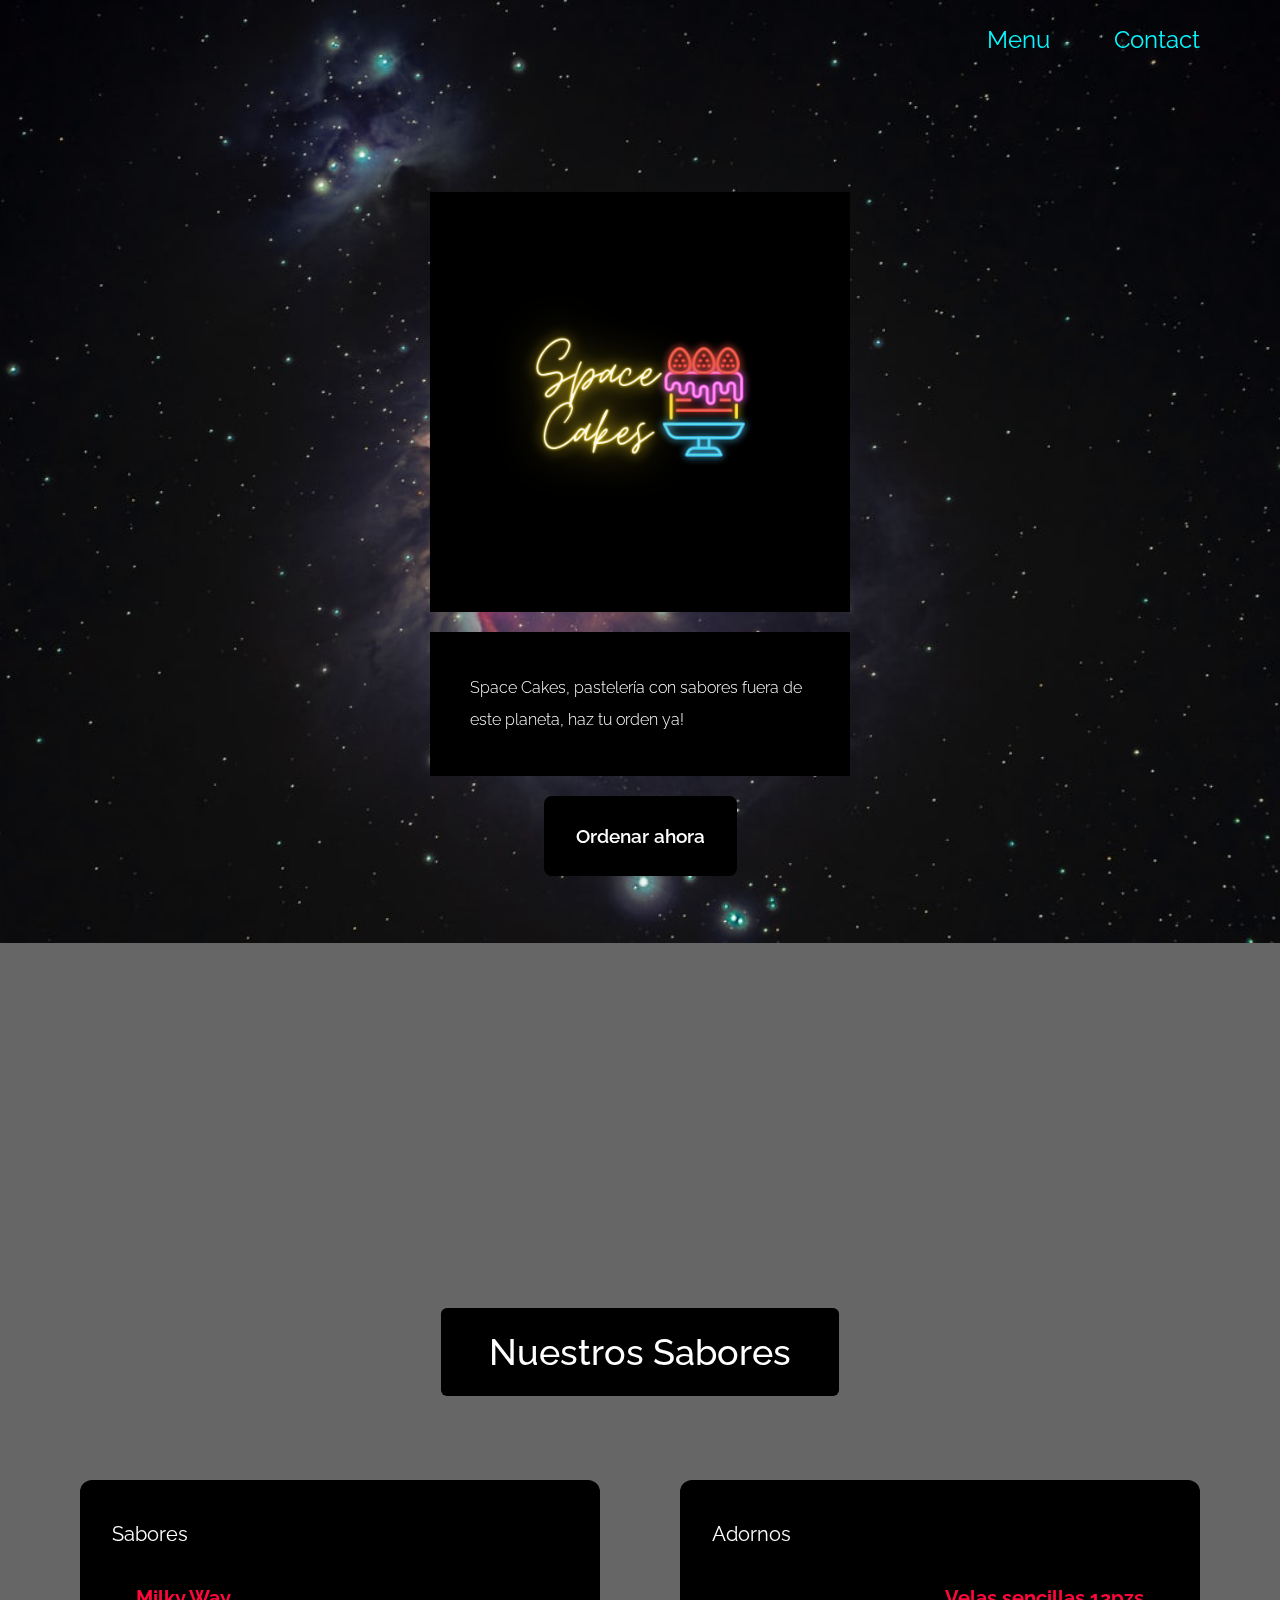
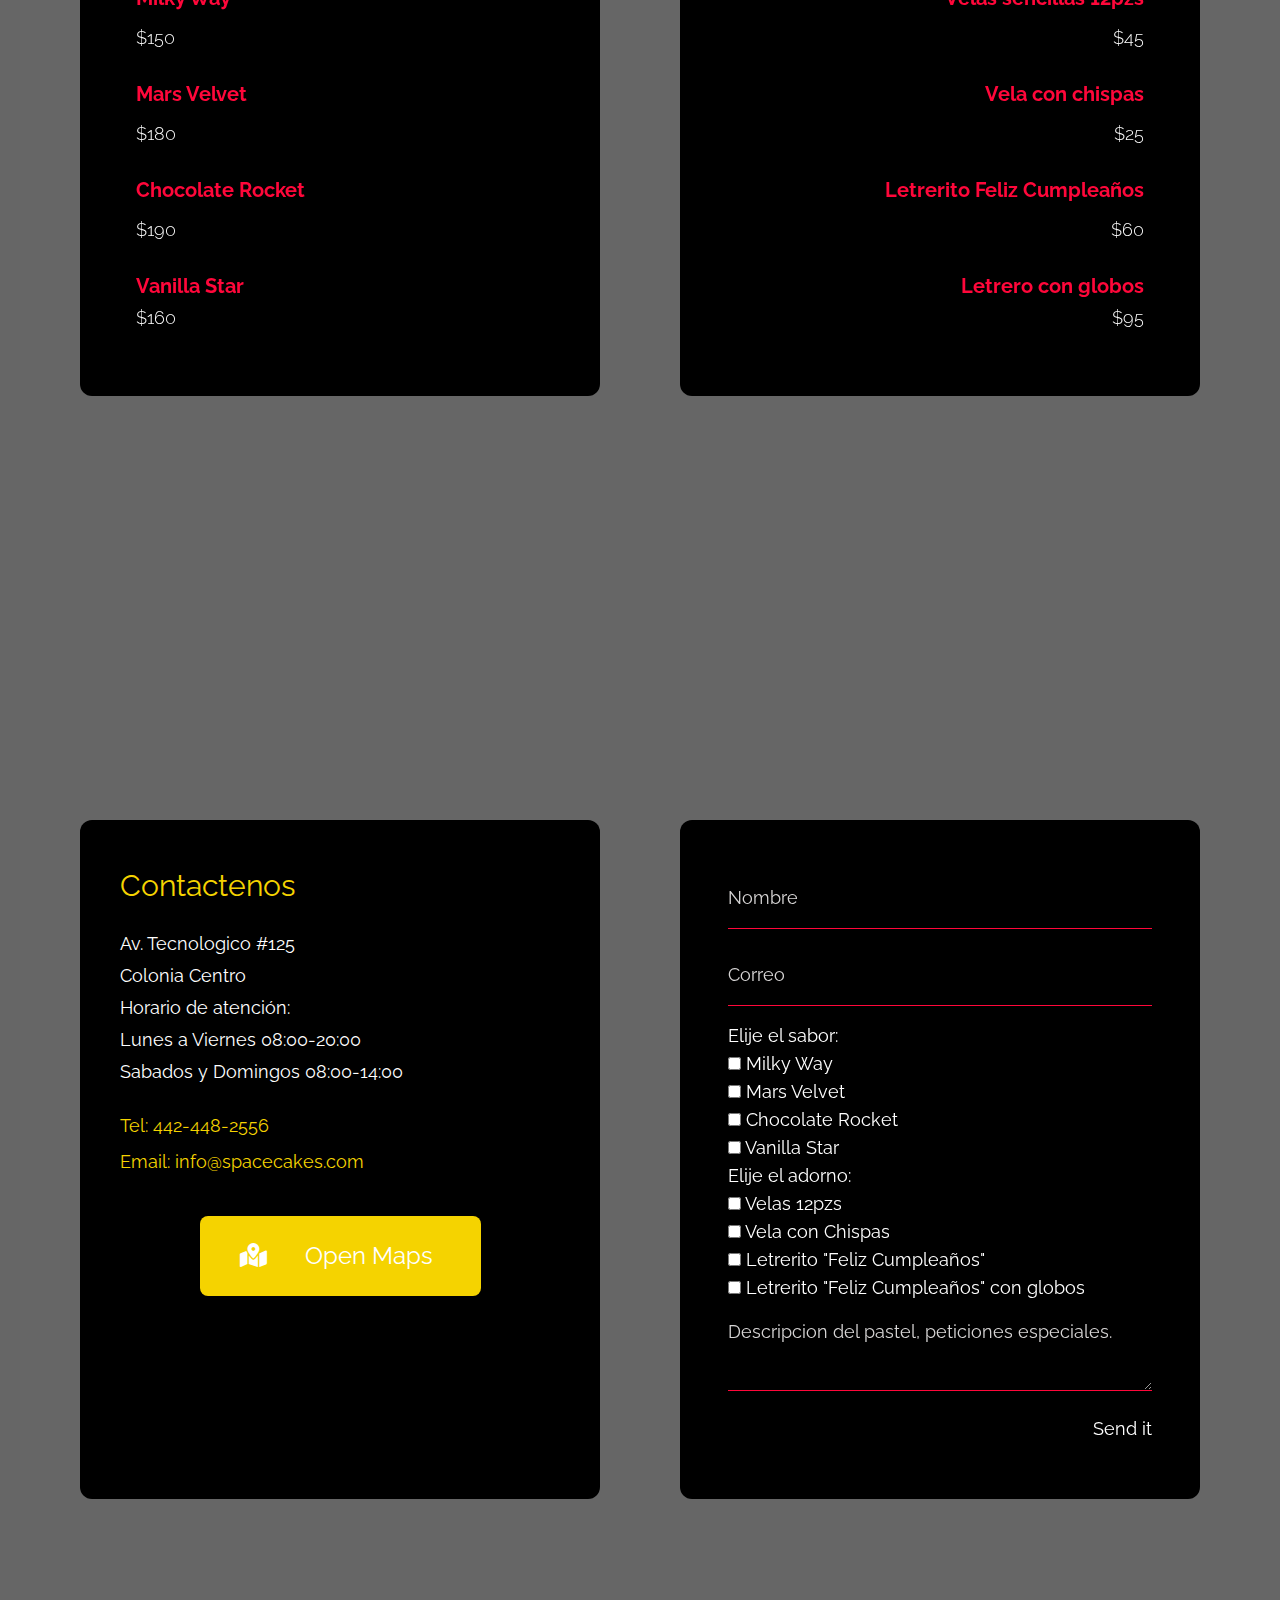
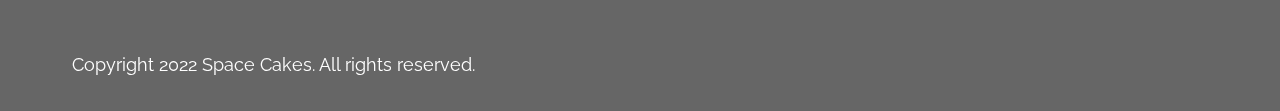
<file: index.html>
<!DOCTYPE html>
<html lang="en">
<head>
    <meta charset="UTF-8">
    <meta http-equiv="X-UA-Compatible" content="IE=edge">
    <meta name="viewport" content="width=device-width, initial-scale=1.0">
    <title>Space Cakes</title>
    <link rel="preconnect" href="https://fonts.googleapis.com">
    <link rel="preconnect" href="https://fonts.gstatic.com" crossorigin>
    <link href="https://fonts.googleapis.com/css2?family=Raleway:wght@300;400;500;600&family=Oswald:wght@600&display=swap" rel="stylesheet">
    <link rel="stylesheet" href="css/all.min.css"> <!-- fontawesome -->
    <!-- <link href="https://unpkg.com/tailwindcss@^2/dist/tailwind.min.css" rel="stylesheet"> -->
    <link rel="stylesheet" href="css/tailwind.css">
    <link rel="stylesheet" href="css/estilos.css">



</head>
<body>    
    <!-- Intro -->
    <div id="intro" class="parallax-window" data-parallax="scroll" data-image-src="img/galaxia.png">
        <nav id="tm-nav" class="fixed w-full">
            <div class="tm-container mx-auto px-2 md:py-6 text-right">
                <button class="md:hidden py-2 px-2" id="menu-toggle"><i class="fas fa-2x fa-bars tm-text-gold"></i></button>
                <ul class="mb-3 md:mb-0 text-2xl font-normal flex justify-end flex-col md:flex-row">
                    <li class="inline-block mb-4 mx-4"><a href="#intro" class="tm-text-
                    <li class="inline-block mb-4 mx-4"><a href="#menu" class="tm-text-gold py-1 md:py-3 px-4">Menu</a></li>
                    <li class="inline-block mb-4 mx-4"><a href="#contact" class="tm-text-gold py-1 md:py-3 px-4">Contact</a></li>
                </ul>
            </div>            
        </nav>
        <div class="container mx-auto px-2 tm-intro-width">
            <div class="sm:pb-60 sm:pt-48 py-20">
                <div class="bg-black bg-opacity-100 p-12 mb-5 text-center">
                    <img src="img/logo.png" alt="Image" class="rounded-md">
                </div>    
                <div class="bg-black bg-opacity-100 p-10 mb-5">
                    <p class="text-white leading-8 text-sm font-light">
                        Space Cakes, pastelería con sabores fuera de este planeta, haz tu orden ya!</p>
                </div>
                <div class="text-center">
                    <div class="inline-block">
                        <a href="#menu" class="flex justify-center items-center bg-black py-6 px-8 rounded-lg font-semibold tm-text-2xl tm-text-white hover:text-gray-200 transition" >
                            <span>Ordenar ahora</span>                       
                        </a>
                    </div>                    
                </div>                
            </div>
        </div>        
    </div>
    <!-- Menu -->
    <div id="menu" class="parallax-window" data-parallax="scroll" data-image-src="img/galaxia_bg_02.jpg">
        <div class="container mx-auto tm-container py-24 sm:py-48">
            <div class="text-center mb-16">
                <h2 class="bg-black tm-text-white py-6 px-12 text-4xl font-medium inline-block rounded-md">Nuestros Sabores</h2>
            </div>            
            <div class="flex flex-col lg:flex-row justify-around items-center">
                <div class="flex-1 m-5 rounded-xl px-4 py-6 sm:px-8 sm:py-10 tm-bg-black tm-item-container">
                    <h1 class="text-lg sm:text-xl mb-2 sm:mb-3 tm-text-white">Sabores</h1>
                    <div class="flex items-start mb-6 tm-menu-item">
                        <div class="ml-3 sm:ml-6">
                            <br>
                            <h3 class="text-lg sm:text-xl mb-2 sm:mb-3 tm-text-pink">Milky Way</h3>
                            <div class="text-white text-md sm:text-lg font-light mb-1">$150</div>
                            <div class="text-white text-md sm:text-lg font-light"></div>
                        </div>                    
                    </div>
                    <div class="flex items-start mb-6 tm-menu-item">
                        <div class="ml-3 sm:ml-6">
                            <h3 class="text-lg sm:text-xl mb-2 sm:mb-3 tm-text-pink">Mars Velvet</h3>
                            <div class="text-white text-md sm:text-lg font-light mb-1">$180 </div>
                            <div class="text-white text-md sm:text-lg font-light"></div>
                        </div>                    
                    </div>
                    <div class="flex items-start mb-6 tm-menu-item">
                        <div class="ml-3 sm:ml-6">
                            <h3 class="text-lg sm:text-xl mb-2 sm:mb-3 tm-text-pink">Chocolate Rocket</h3>
                            <div class="text-white text-md sm:text-lg font-light mb-1">$190</div>
                        </div>                    
                    </div>
                    <div class="flex items-start mb-6 tm-menu-item">
                        <div class="ml-3 sm:ml-6">
                            <h3 class="text-lg sm:text-xl tm-text-pink mb-1">Vanilla Star</h3>
                            <div class="text-white text-md sm:text-lg font-light">$160</div>
                        </div>                    
                    </div>
                </div>
                <div class="flex-1 m-5 rounded-xl px-4 py-6 sm:px-8 sm:py-10 tm-bg-black tm-item-container">
                    <h1 class="text-lg sm:text-xl mb-2 sm:mb-3 tm-text-white">Adornos</h1>
                    <div class="flex items-start justify-end mb-6 tm-menu-item-2">      
                        <div class="text-right mr-6">
                            <br>
                            <h3 class="text-lg sm:text-xl mb-2 sm:mb-3 tm-text-pink">Velas sencillas 12pzs</h3>
                            <div class="text-white text-md sm:text-lg font-light mb-1">$45</div>
                        </div>                   
                    </div>
                    <div class="flex items-start justify-end mb-6 tm-menu-item-2">
                        <div class="text-right mr-6">
                            <h3 class="text-lg sm:text-xl mb-2 sm:mb-3 tm-text-pink">Vela con chispas</h3>
                            <div class="text-white text-md sm:text-lg font-light mb-1">$25</div>
                        </div>                  
                    </div>
                    <div class="flex items-start justify-end mb-6 tm-menu-item-2">
                        <div class="text-right mr-6">
                            <h3 class="text-lg sm:text-xl mb-2 sm:mb-3 tm-text-pink">Letrerito Feliz Cumpleaños</h3>
                            <div class="text-white text-md sm:text-lg font-light mb-1">$60</div>
                        </div>                   
                    </div>
                    <div class="flex items-start justify-end mb-6 tm-menu-item-2">                    
                        <div class="text-right mr-6">
                            <h3 class="text-lg sm:text-xl tm-text-pink mb-1">Letrero con globos</h3>
                            <div class="text-white text-md sm:text-lg font-light">$95</div>
                        </div>                  
                    </div>
                </div>
            </div>
        </div>        
    </div>

    <div id="contact" class="parallax-window relative" data-parallax="scroll" data-image-src="img/opne.jpg">
        <div class="container mx-auto tm-container pt-24 pb-48 sm:py-48">
            <div class="flex flex-col lg:flex-row justify-around items-center lg:items-stretch">
                <div class="flex-1 rounded-xl px-10 py-12 m-5 bg-black bg-opacity-90 tm-item-container">
                    <h2 class="text-3xl mb-6 tm-text-green">Contactenos</h2>
                    <p class="mb-6 text-lg leading-8 text-white">
                        Av. Tecnologico #125 <br>
                        Colonia Centro<br>
                        Horario de atención:<br>
                        Lunes a Viernes 08:00-20:00<br>
                        Sabados y Domingos 08:00-14:00  
                    </p>
                    <p class="tm-text-green mb-10 text-lg">
                        <span class="block mb-2 tm-text-green">Tel: <a href="tel:4424482556" >442-448-2556</a></span>
                        <span class="block tm-text-green">Email: <a href="mailto:info@company.com" class="tm-text-green">info@spacecakes.com</a></span>                        
                    </p>
                    <div class="text-center">
                        <a href="https://www.google.com/maps" class="inline-block text-white text-2xl pl-10 pr-12 py-6 rounded-lg transition tm-bg-green">
                            <i class="fas fa-map-marked-alt mr-8"></i>
                            Open Maps
                        </a>
                    </div>                    
                </div>
                <div class="flex-1 rounded-xl p-12 pb-14 m-5 bg-black bg-opacity-90 tm-item-container">
                    <form action="" method="POST" class="text-lg">
                        <input type="text" name="correo" class="input w-full bg-black border-b bg-opacity-0 text-white px-0 py-4 mb-4 tm-border-gold" placeholder="Nombre" required />
                        <input type="email" name="correo" class="input w-full bg-black border-b bg-opacity-0 text-white px-0 py-4 mb-4 tm-border-gold" placeholder="Correo" required />
                        <!-- Sabor -->
                        <p class="text-white">Elije el sabor:</p>
                         <input type="checkbox"  id="Milky Way" name="Milky Way" value="Milky">
                          <label for="Milky Way" class="text-white">Milky Way</label><br>
                          <input type="checkbox" id="Mars Velvet" name="Mars Velvet" value="Velvet">
                          <label for="Velvet" class="text-white" >Mars Velvet</label><br>
                          <input type="checkbox" id="Chocolate Rocket" name="Chocolate Rocket" value="Chocolate">
                          <label for="Chocolate" class="text-white">Chocolate Rocket</label><br>
                          <input type="checkbox" id=Vanilla name="Vanilla Star" value="Vanilla">
                          <label for="Vanilla" class="text-white">Vanilla Star</label>
                          <!-- Termina sabor -->
                          <!-- Adorno -->
                          <p class="text-white">Elije el adorno:</p>
                         <input type="checkbox"  id="velas" name="velas" value="Velas">
                          <label for="velas" class="text-white">Velas 12pzs</label><br>
                          <input type="checkbox" id="VelaChispas" name="VelaChispas" value="VelaChispas">
                          <label for="VelaChispas" class="text-white" >Vela con Chispas</label><br>
                          <input type="checkbox" id="Letrerito" name="Letrerito" value="Letrerito">
                          <label for="Letrerito" class="text-white">Letrerito "Feliz Cumpleaños"</label><br>
                          <input type="checkbox" id="LetreritoGlobo" name="LetreritoGlobo" value="LetreritoGlobo">
                          <label for="LetreritoGlobo" class="text-white">Letrerito "Feliz Cumpleaños" con globos</label>
                          <!-- Termina Adorno -->
                        <textarea rows="2" name="message" class="input w-full bg-black border-b bg-opacity-0 tm-border-gold text-white px-0 py-4 mb-4 " placeholder="Descripcion del pastel, peticiones especiales." required></textarea>
                        <div class="text-right">
                            <button type="submit" class="text-white hover:text-pink-500 transition">Send it</button>
                        </div>                        
                      </form>
                </div>
            </div>
            <footer class="absolute bottom-0 left-0 w-full">
                <div class="text-white container mx-auto tm-container p-8 text-lg flex flex-col md:flex-row justify-between">
                    <span>Copyright 2022 Space Cakes. All rights reserved.</span>
                </div>                
            </footer>
        </div>        
    </div>    

    <script src="js/jquery-3.6.0.min.js"></script>
    <script src="js/parallax.min.js"></script>
    <script src="js/jquery.singlePageNav.min.js"></script>
    <script>

        function checkAndShowHideMenu() {
            if(window.innerWidth < 768) {
                $('#tm-nav ul').addClass('hidden');                
            } else {
                $('#tm-nav ul').removeClass('hidden');
            }
        }

        $(function(){
            var tmNav = $('#tm-nav');
            tmNav.singlePageNav();

            checkAndShowHideMenu();
            window.addEventListener('resize', checkAndShowHideMenu);

            $('#menu-toggle').click(function(){
                $('#tm-nav ul').toggleClass('hidden');
            });

            $('#tm-nav ul li').click(function(){
                if(window.innerWidth < 768) {
                    $('#tm-nav ul').addClass('hidden');
                }                
            });

            $(document).scroll(function() {
                var distanceFromTop = $(document).scrollTop();

                if(distanceFromTop > 100) {
                    tmNav.addClass('scroll');
                } else {
                    tmNav.removeClass('scroll');
                }
            });
            
            document.querySelectorAll('a[href^="#"]').forEach(anchor => {
                anchor.addEventListener('click', function (e) {
                    e.preventDefault();

                    document.querySelector(this.getAttribute('href')).scrollIntoView({
                        behavior: 'smooth'
                    });
                });
            });
        });
    </script>
</body>
</html>
</file>
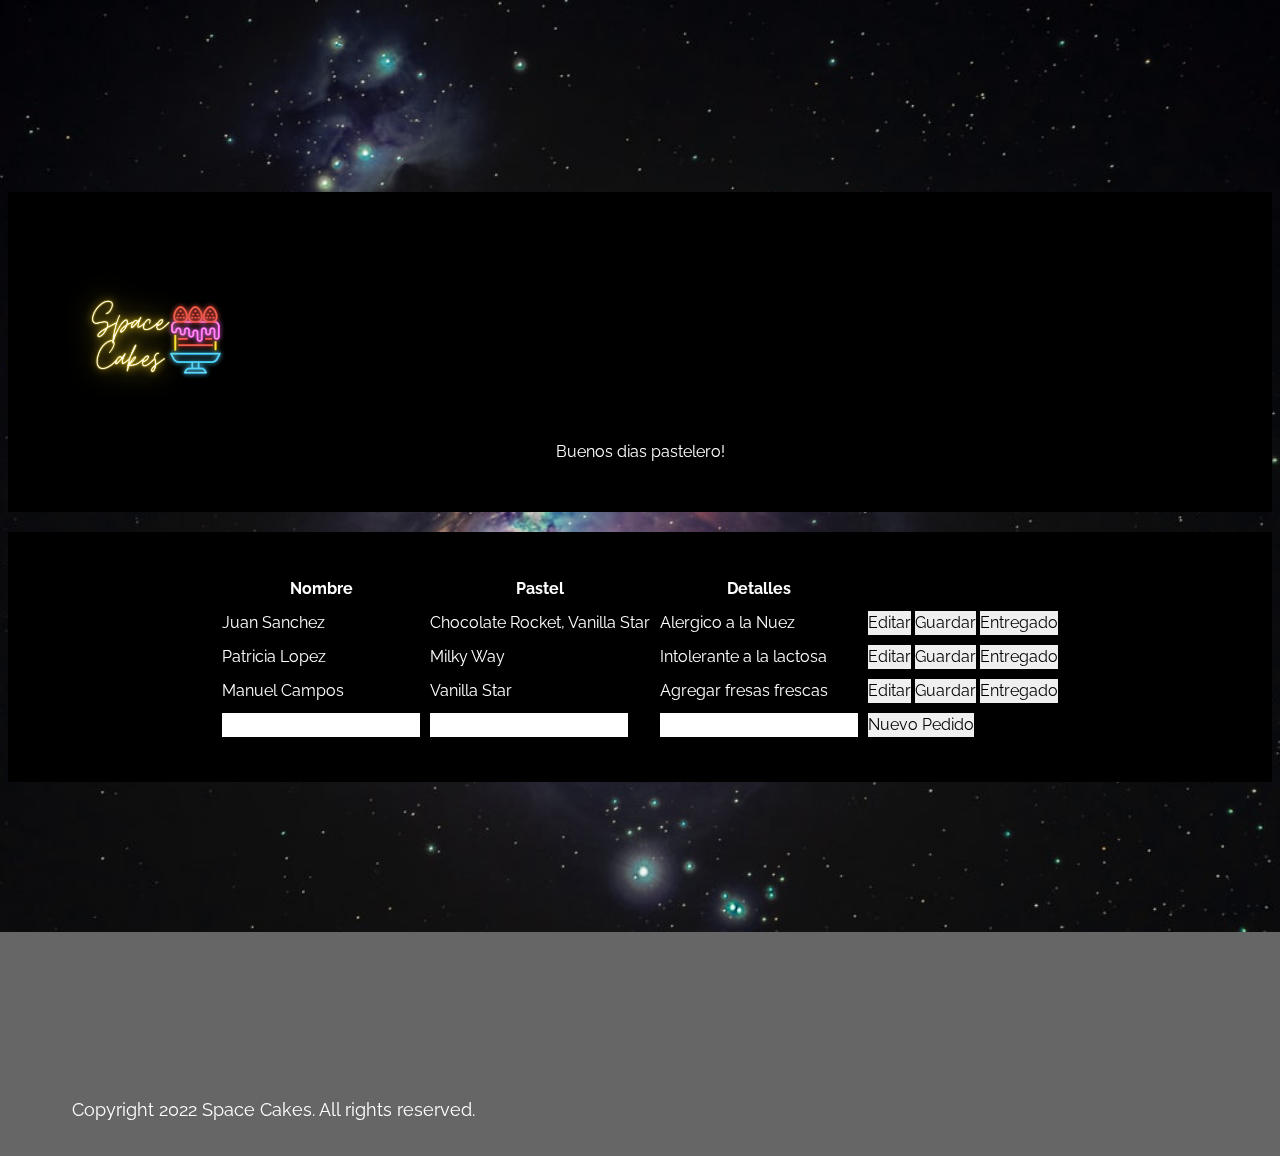
<file: admin.html>
<!DOCTYPE html>
<html lang="en">
<head>
    <meta charset="UTF-8">
    <meta http-equiv="X-UA-Compatible" content="IE=edge">
    <meta name="viewport" content="width=device-width, initial-scale=1.0">
    <title>Space Cakes</title>
    <link rel="preconnect" href="https://fonts.googleapis.com">
    <link rel="preconnect" href="https://fonts.gstatic.com" crossorigin>
    <link href="https://fonts.googleapis.com/css2?family=Raleway:wght@300;400;500;600&family=Oswald:wght@600&display=swap" rel="stylesheet">
    <link rel="stylesheet" href="css/all.min.css"> <!-- fontawesome -->
    <!-- <link href="https://unpkg.com/tailwindcss@^2/dist/tailwind.min.css" rel="stylesheet"> -->
    <link rel="stylesheet" href="css/tailwind.css">
    <link rel="stylesheet" href="css/estilos.css">



</head>
<body>    
    <!-- Intro -->
    <div id="intro" class="parallax-window" data-parallax="scroll" data-image-src="img/galaxia.png">
        <div class="container mx-auto px-2">
            <div class="sm:pb-60 sm:pt-48 py-20">
                <div class="bg-black bg-opacity-100 p-12 mb-5 text-center">
                    <img src="img/logo.png" alt="Image" width="200" height="200" class="rounded-md">
                    <h1 class="text-white">Buenos dias pastelero!</h1>
                </div>    
                <div class="bg-black bg-opacity-100 p-10 mb-5">
                    <table align='center' cellspacing=2 cellpadding=5 id="data_table" border=1>
<tr>
<th class="text-white">Nombre</th>
<th class="text-white">Pastel</th>
<th class="text-white">Detalles</th>
</tr>

<tr id="row1">
<td id="name_row1"class="text-white">Juan Sanchez</td>
<td id="country_row1" class="text-white">Chocolate Rocket, Vanilla Star</td>
<td id="age_row1" class="text-white">Alergico a la Nuez</td>
<td>
<input type="button" id="edit_button1" value="Editar" class="edit" onclick="edit_row('1')">
<input type="button" id="save_button1" value="Guardar" class="save" onclick="save_row('1')">
<input type="button" value="Entregado" class="delete" onclick="delete_row('1')">
</td>
</tr>

<tr id="row2">
<td id="name_row2" class="text-white">Patricia Lopez</td>
<td id="country_row2" class="text-white">Milky Way</td>
<td id="age_row2" class="text-white">Intolerante a la lactosa</td>
<td>
<input type="button" id="edit_button2" value="Editar" class="edit" onclick="edit_row('2')">
<input type="button" id="save_button2" value="Guardar" class="save" onclick="save_row('2')">
<input type="button" value="Entregado" class="delete" onclick="delete_row('2')">
</td>
</tr>

<tr id="row3">
<td id="name_row3" class="text-white">Manuel Campos</td>
<td id="country_row3" class="text-white">Vanilla Star</td>
<td id="age_row3" class="text-white">Agregar fresas frescas</td>
<td>
<input type="button" id="edit_button3" value="Editar" class="edit" onclick="edit_row('3')">
<input type="button" id="save_button3" value="Guardar" class="save" onclick="save_row('3')">
<input type="button" value="Entregado" class="delete" onclick="delete_row('3')">
</td>
</tr>

<tr>
<td><input type="text" id="new_name"></td>
<td><input type="text" id="new_country"></td>
<td><input type="text" id="new_age"></td>
<td><input type="button" class="add" onclick="add_row();" value="Nuevo Pedido"></td>
</tr>

</table>
                </div>
            </div>
        </div>        
    </div>
    <!-- Menu -->
  
            <footer class="absolute  left-0 w-full">
                <div class="text-white container mx-auto tm-container p-8 text-lg flex flex-col md:flex-row justify-between">
                    <span>Copyright 2022 Space Cakes. All rights reserved.</span>
                </div>                
            </footer>
        </div>        
    </div>    

    <script src="js/jquery-3.6.0.min.js"></script>
    <script src="js/parallax.min.js"></script>
    <script src="js/jquery.singlePageNav.min.js"></script>
    <script>

        function checkAndShowHideMenu() {
            if(window.innerWidth < 768) {
                $('#tm-nav ul').addClass('hidden');                
            } else {
                $('#tm-nav ul').removeClass('hidden');
            }
        }

        $(function(){
            var tmNav = $('#tm-nav');
            tmNav.singlePageNav();

            checkAndShowHideMenu();
            window.addEventListener('resize', checkAndShowHideMenu);

            $('#menu-toggle').click(function(){
                $('#tm-nav ul').toggleClass('hidden');
            });

            $('#tm-nav ul li').click(function(){
                if(window.innerWidth < 768) {
                    $('#tm-nav ul').addClass('hidden');
                }                
            });

            $(document).scroll(function() {
                var distanceFromTop = $(document).scrollTop();

                if(distanceFromTop > 100) {
                    tmNav.addClass('scroll');
                } else {
                    tmNav.removeClass('scroll');
                }
            });
            
            document.querySelectorAll('a[href^="#"]').forEach(anchor => {
                anchor.addEventListener('click', function (e) {
                    e.preventDefault();

                    document.querySelector(this.getAttribute('href')).scrollIntoView({
                        behavior: 'smooth'
                    });
                });
            });
        });
    </script>
</body>
</html>
</file>
<file: css/estilos.css>
body {
    font-family: 'Raleway', sans-serif;
    background-color: #666;
}

p a {
	color: #FF6;
}

p a:hover {
	color: #9FF;
}

#about p a { color: #f5d300; }
#about p a:hover { color: #f5d300; }

#contact p a { color: #f5d300; }

footer span a { color: #FFF; }

.tm-logo-font {
    font-family: 'Oswald', sans-serif;
}

.tm-container {
    max-width: 1200px;
}

.parallax-window {
    min-height: 1064px;
    background: transparent;
}

.tm-text-pink {
    color: #ff073a;
    font-weight: bold;
}

.tm-text-gold {
    color: #08f7fe;
}

.tm-text-white {
    color: #FFFFFF;
}

.tm-text-brown {
    color: #544639;
}

.tm-text-green {
    color: #f5d300;
}

a.tm-bg-green:hover {
    background-color: #f5d300;
}

.tm-bg-black {
    background-color: #000000;
}

.tm-bg-green {
    background-color: #f5d300;
}

.tm-border-gold {
    border-color: #ff073a;
}

.tm-intro-width {
    max-width: 436px;
}

.tm-item-container {
    max-width: 520px;
}

.input:focus {
    outline: none !important;
    border:1px solid #ff073a;
    box-shadow: 0 0 10px #ff073a;
}

input::placeholder,
textarea::placeholder { /* Chrome, Firefox, Opera, Safari 10.1+ */
    color: rgb(214, 212, 212);
    opacity: 1; /* Firefox */
}
  
input:-ms-input-placeholder,
textarea:-ms-input-placeholder { /* Internet Explorer 10-11 */
    color: rgb(214, 212, 212);
}
  
input::-ms-input-placeholder,
textarea::-ms-input-placeholder { /* Microsoft Edge */
    color: rgb(214, 212, 212);
}

#tm-nav {
    z-index: 1000;
    transition: all 0.3s ease;
}

#tm-nav.scroll {
    background-color: rgba(0,0,0,0.7);
}

#tm-nav li a {
    border-bottom-color: transparent;
    transition: all 0.3s ease;
}

#tm-nav li a.current,
#tm-nav li a:hover {
      border-bottom: 4px solid #f5d300;
}

.tm-text-2xl {
    font-size: 1.2rem;
    line-height: 2rem;
}

@media (min-width: 768px) {
    #tm-nav.scroll .tm-container {
        padding-top: 10px;
        padding-bottom: 10px;
    }
}

@media (max-width: 767px) {
    #tm-nav {
        width: auto;
        right: 0;
        border-radius: 5px;
    }
}

@media (max-width: 639px) {
    .parallax-window {
        min-height: 600px;
    }
}

@media (max-width: 370px) {
    .tm-menu-item {
        flex-direction: column;
    }

    .tm-menu-item-2 {
        flex-direction: column-reverse;
    }

    .tm-menu-item img {
        margin-bottom: 10px;
    }

    .tm-menu-item-2 img {
        margin-bottom: 10px;
    }
}
</file>
